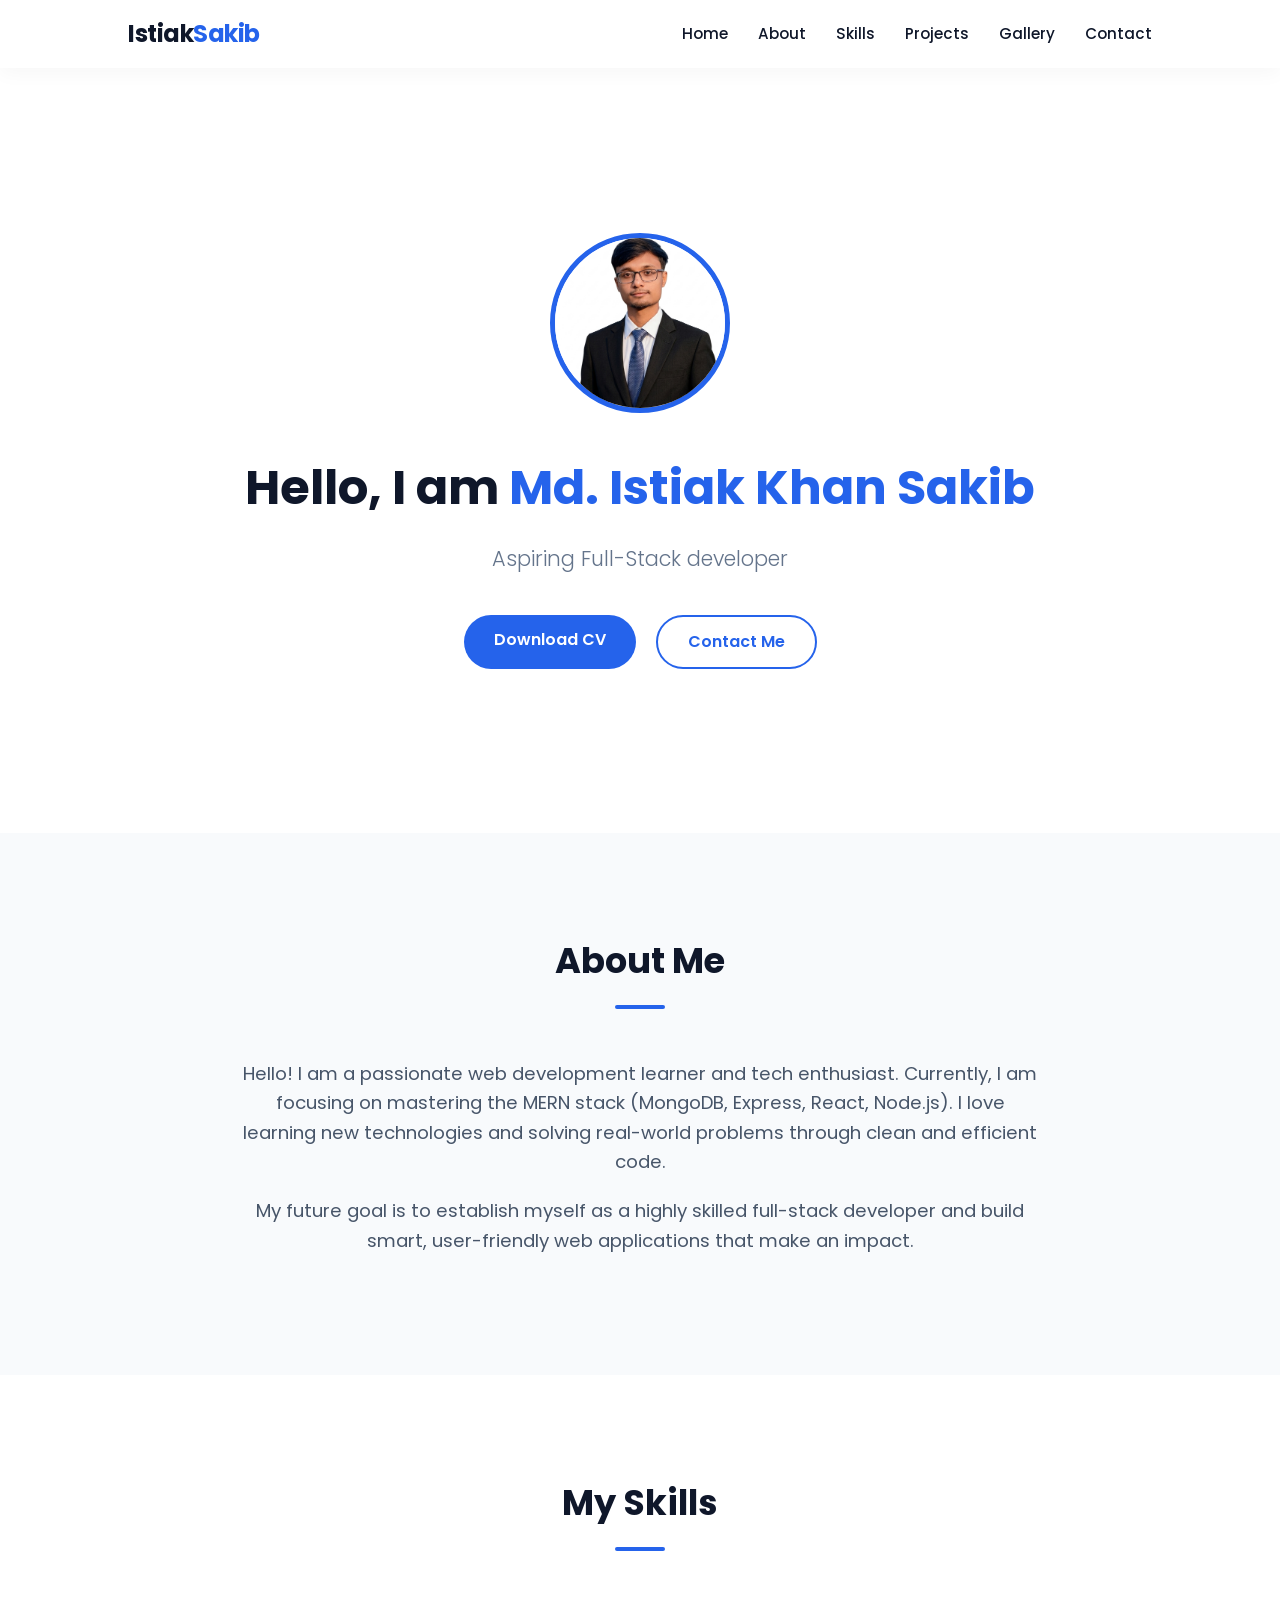
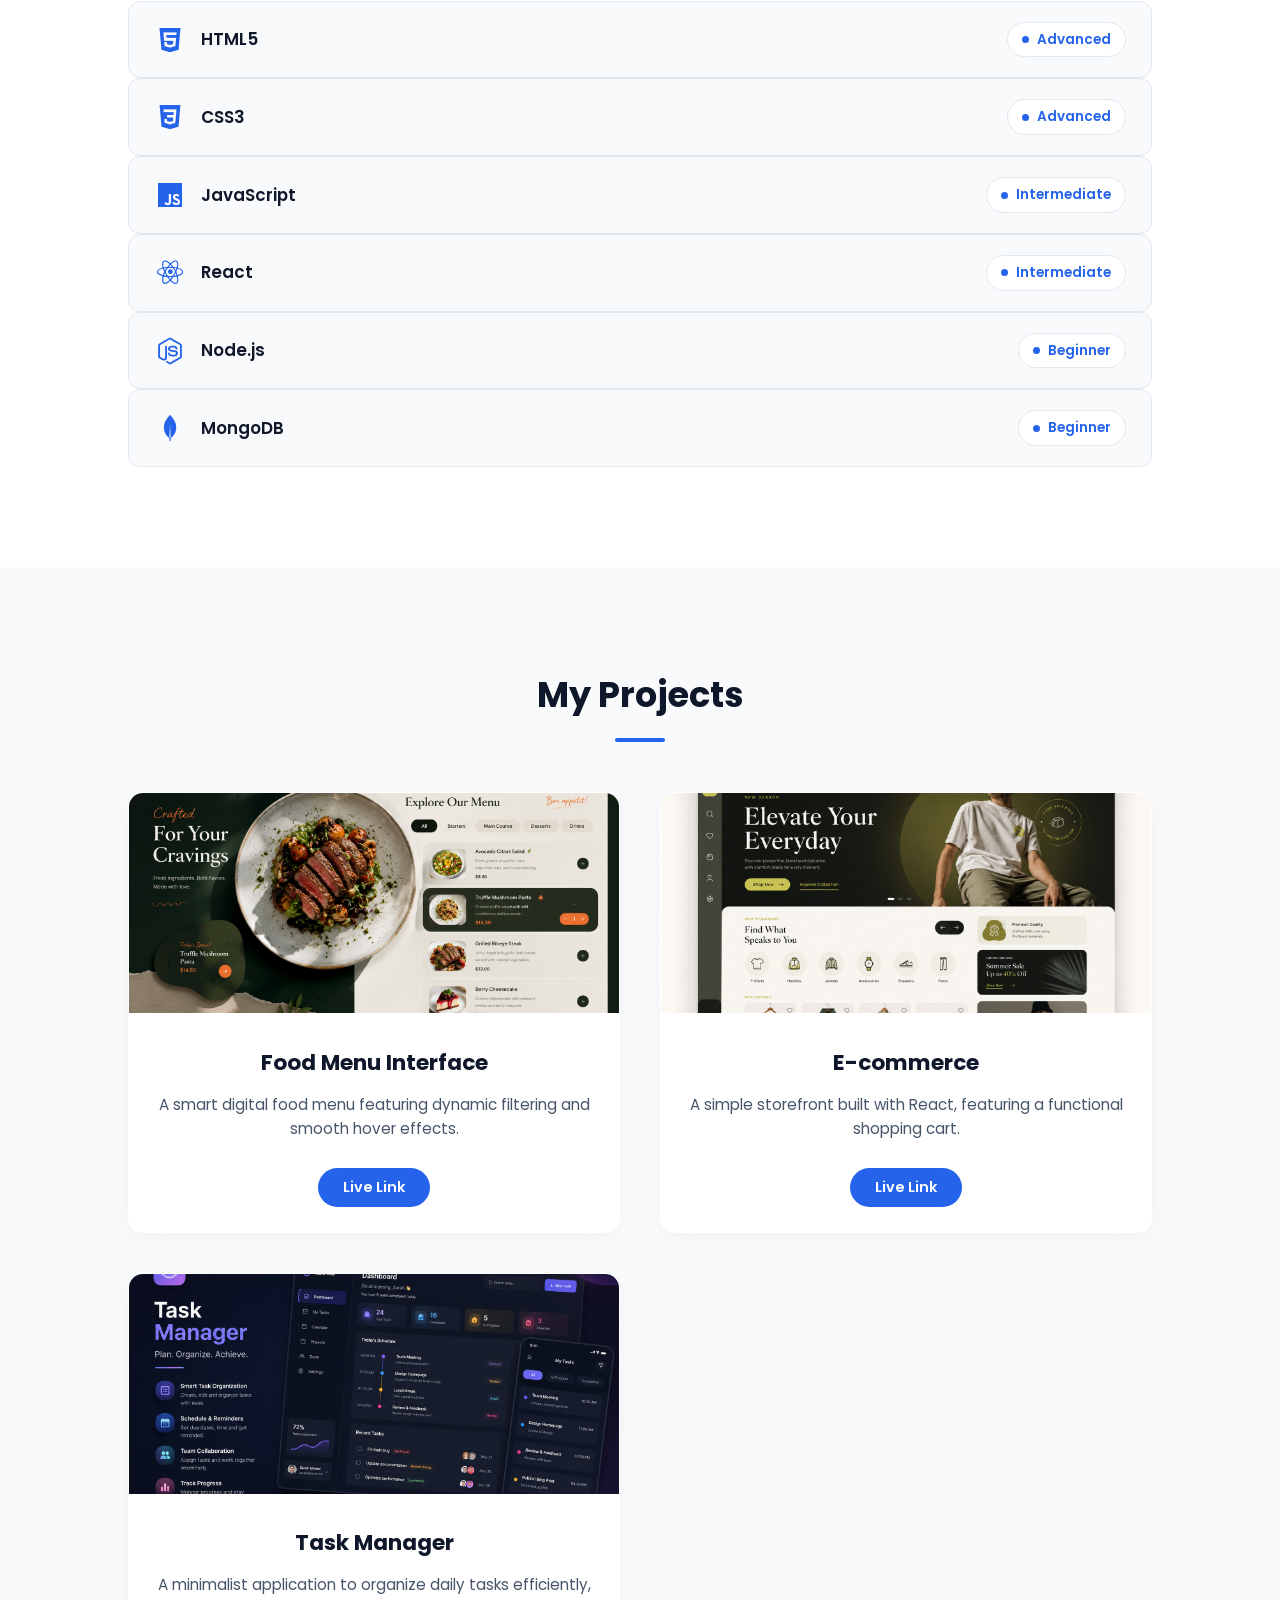
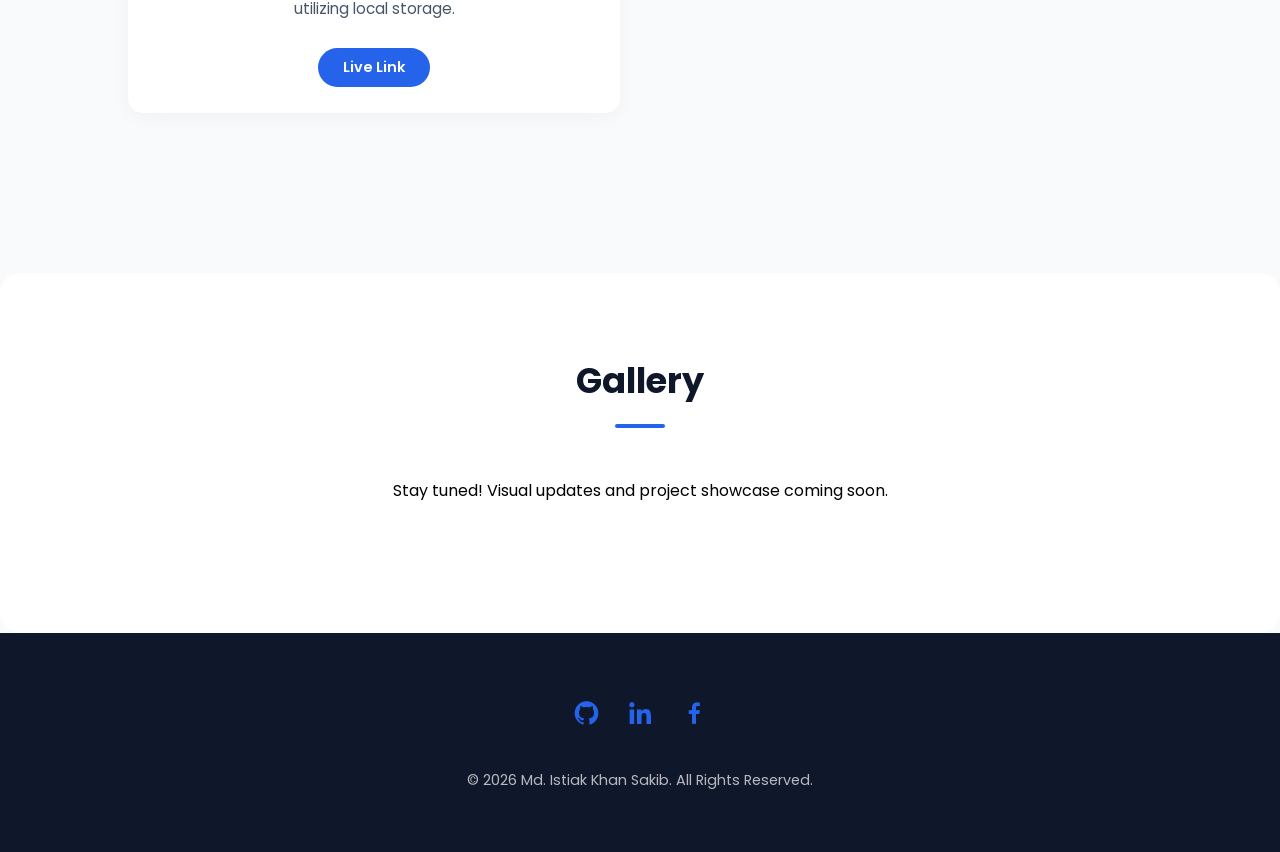
<file: index.html>
<!DOCTYPE html>
<html lang="en">
<head>
    <meta charset="UTF-8">
    <meta name="viewport" content="width=device-width, initial-scale=1.0">
    <title>My Portfolio</title>
   
    <link href="https://fonts.googleapis.com/css2?family=Poppins:wght@300;400;600;700&display=swap" rel="stylesheet">
    
    <link href='https://unpkg.com/boxicons@2.1.4/css/boxicons.min.css' rel='stylesheet'>
    <link rel="stylesheet" href="style.css">
</head>
<body>
    
    <header>
        <div class="logo">
            <a href="#home">Istiak<span class="accent">Sakib</span></a>
        </div>
        <nav>
            <ul>
                <li><a href="#home">Home</a></li>
                <li><a href="#about">About</a></li>
                <li><a href="#skills">Skills</a></li>
                <li><a href="#projects">Projects</a></li>
                <li><a href="#gallery">Gallery</a></li>
                <li><a href="#contact">Contact</a></li>
            </ul>
        </nav>
    </header>

    <section id="home" class="hero">
        <div class="hero-content">
            <img src="1000018443.png" alt="My Profile Picture" class="profile-pic">
            <h1>Hello, I am <span class="accent">Md. Istiak Khan Sakib</span></h1>
            <p>Aspiring Full-Stack developer</p>
            <div class="hero-btns">
                <a href="#" class="btn primary-btn">Download CV</a>
                <a href="#contact" class="btn secondary-btn">Contact Me</a>
            </div>
        </div>
    </section>

    <section id="about" class="about">
        <h2>About Me</h2>
        <div class="about-text">
            <p>Hello! I am a passionate web development learner and tech enthusiast. Currently, 
                I am focusing on mastering the MERN stack (MongoDB, Express, React, Node.js). I love 
                learning new technologies and solving real-world problems through clean and efficient 
                code.</p> 
                <p>My future goal is to establish myself as a highly skilled full-stack developer and 
                    build smart, user-friendly web applications that make an impact.</p>
                
        </div>
    </section>

    <section id="skills" class="skills">
        <h2>My Skills</h2>
        <div class="skill-grid">
            <div class="skill-card">
            <div class="skill-info">
                <i class="bx bxl-html5"></i>
                <span class="skill-name">HTML5</span>
            </div>
            <div class="skill-badge text-blue">
                <span class="status-dot bg-blue"></span>Advanced
            </div>
        </div>
        
        <div class="skill-card"> 
            <div class="skill-info"> 
                <i class='bx bxl-css3'></i> 
                <span class="skill-name">CSS3</span> 
            </div> 
            <div class="skill-badge text-blue"> 
                <span class="status-dot bg-blue"></span> Advanced 
            </div>
        </div>

        <div class="skill-card"> 
            <div class="skill-info"> 
                <i class='bx bxl-javascript'></i> 
                <span class="skill-name">JavaScript</span> 
            </div> 
            <div class="skill-badge text-blue"> 
                <span class="status-dot bg-blue"></span> Intermediate 
            </div> 
        </div>

        <div class="skill-card"> 
            <div class="skill-info"> 
                <i class='bx bxl-react'></i> 
                <span class="skill-name">React</span> 
            </div> 
            <div class="skill-badge text-blue"> 
                <span class="status-dot bg-blue"></span> Intermediate 
            </div> 
        </div>

        <div class="skill-card"> 
            <div class="skill-info"> 
                <i class='bx bxl-nodejs'></i> 
                <span class="skill-name">Node.js</span> 
            </div> 
            <div class="skill-badge text-blue"> 
                <span class="status-dot bg-blue"></span> Beginner 
            </div> 
        </div> 

        <div class="skill-card"> 
            <div class="skill-info"> 
                <i class='bx bxl-mongodb'></i> 
                <span class="skill-name">MongoDB</span> 
            </div> 
            <div class="skill-badge text-blue"> 
                <span class="status-dot bg-blue"></span> Beginner 
            </div> 
        </div> 
    </div>
    </section>

    <section id="projects" class="projects">
        <h2>My Projects</h2> 
        <div class="project-grid">
            <div class="card"> 
                <img src="food menu.png" alt="Food Menu Project"> 
                <div class="card-info"> 
                    <h3>Food Menu Interface</h3> 
                    <p>A smart digital food menu featuring dynamic filtering and smooth hover 
                    effects.</p> 
                    <a href="#" class="btn live-btn">Live Link</a> 
                </div> 
            </div>
            <div class="card"> 
                <img src="e commerce.png" alt="E-commerce Project"> 
                <div class="card-info"> 
                    <h3>E-commerce</h3> 
                    <p>A simple storefront built with React, featuring a functional shopping cart.</p> 
                    <a href="#" class="btn live-btn">Live Link</a> 
                </div> 
            </div>
            <div class="card"> 
                <img src="task manager.png" alt="Task App Project"> 
                <div class="card-info"> 
                    <h3>Task Manager</h3> 
                    <p>A minimalist application to organize daily tasks efficiently, utilizing local 
                    storage.</p> 
                    <a href="#" class="btn live-btn">Live Link</a> 
                </div> 
            </div> 
        </div> 
    </section>
        <section id="gallery" class="gallery"> 
            <h2>Gallery</h2> 
            <p>Stay tuned! Visual updates and project showcase coming soon.</p> 
        </section>

        <footer id="contact"> 
            <div class="social-links"> 
                <a href="https://github.com/dev-sakib03" title="GitHub"><i class='bx bxl-github'></i></a> 
                <a href="https://www.linkedin.com/" title="LinkedIn"><i class='bx bxl-linkedin'></i></a> 
                <a href="https://www.facebook.com/wow.sakib" title="Facebook"><i class='bx bxl-facebook'></i></a> 
            </div> 
            <p>&copy; 2026 Md. Istiak Khan Sakib. All Rights Reserved.</p> 
        </footer> 
     
    </body> 
    </html>
</file>
<file: style.css>
* {
    margin: 0;
    padding: 0;
    box-sizing: border-box;
}

body {
    font-family: 'Poppins', sans-serif;
    background-color: #f8fafc; 
    line-height: 1.6;
    scroll-behavior: smooth;
    overflow-x: hidden;
    
}

.accent {
    color: #2563eb; 
}


header {
    display: flex;
    justify-content: space-between;
    align-items: center;
    padding: 15px 10%;
    background-color: rgba(255, 255, 255, 0.95);
    box-shadow: 0 4px 20px rgba(0, 0, 0, 0.04); 
    position: sticky;
    top: 0;
    
}

.logo a {
    text-decoration: none;
    font-size: 1.5rem;
    font-weight: 700;
    color: #0f172a; 
    letter-spacing: -0.5px;
}

nav ul {
    list-style: none;
    display: flex;
    gap: 30px;
}

nav ul li a {
    text-decoration: none;
    color: #0f172a;
    font-weight: 500;
    transition: all 0.3s ease;
    font-size: 0.95rem;
}

nav ul li a:hover {
    color: #2563eb;
}


.hero {
    display: flex;
    justify-content: center;
    align-items: center;
    text-align: center;
    min-height: 85vh;
    padding: 40px 10%;
    background-color: #ffffff;
}

.profile-pic {
    width: 180px;
    height: 180px;
    border-radius: 50%;
    object-fit: cover;
    border: 5px solid #2563eb;
    margin-bottom: 30px;
    transition: transform 0.3s ease;
}

.profile-pic:hover {
    transform: scale(1.03);
}

.hero h1 {
    font-size: 3rem;
    margin-bottom: 15px;
    color: #0f172a;
    font-weight: 700;
}

.hero p {
    font-size: 1.3rem;
    margin-bottom: 40px;
    color: #64748b;
    font-weight: 300;
}

.btn {
    display: inline-block;
    text-decoration: none;
    padding: 12px 30px;
    border-radius: 30px;
    font-size: 16px;
    cursor: pointer;
    font-weight: 600;
    transition: all 0.3s ease;
}

.hero-btns {
    display: flex;
    justify-content: center;
    gap: 20px;
}

.primary-btn {
    background-color: #2563eb;
    color: white;
}

.primary-btn:hover {
    background-color: #1e40af; 
    transform: translateY(-2px);
}

.secondary-btn {
    background-color: transparent;
    color: #2563eb;
    border: 2px solid #2563eb;
}

.secondary-btn:hover {
    background-color: #2563eb;
    color: white;
    transform: translateY(-2px);
}

section {
    padding: 100px 10%;
}

section h2 {
    text-align: center;
    font-size: 2.2rem;
    margin-bottom: 50px;
    color: #0f172a;
    font-weight: 700;
    position: relative;
}

section h2::after {
    content: '';
    display: block;
    width: 50px;
    height: 4px;
    background-color: #2563eb;
    margin: 15px auto 0;
    border-radius: 2px;
}

.about {
    background-color: #f8fafc; 
}

.about-text {
    max-width: 800px;
    margin: 0 auto;
    text-align: center;
    font-size: 1.15rem;
    color: #475569; 
}

.about-text p {
    margin-bottom: 20px;
}

.skills{
    background-color: #ffffff;
}

.skills-grid{
    display: grid;
    grid-template-columns: repeat(auto-fit,minmax(260px,1fr));
    gap: 25px;
    max-width: 950px;
    margin: 0 auto;
    
}

.skill-card{
    background-color: #f8fafc;
    border: 1px solid #e2e8f0;
    border-radius: 12px;
    padding: 20px 25px;
    display: flex;
    justify-content: space-between;
    align-items: center;
    transition: all 0.3s cubic-bezier(0.4, 0, 0.2, 1); 
}

.skill-card:hover {
    transform: translateY(-4px);
    background-color: #ffffff; 
    border-color: #2563eb; 
    box-shadow: 0 10px 25px rgba(37, 99, 235, 0.05); 

}

.skill-info {
    display: flex;
    align-items: center;
    gap: 15px;
}

.skill-info i { 
    font-size: 2rem; 
        color: #2563eb; 
}

.skill-name { 
    font-weight: 600; 
    color: #0f172a; 
    font-size: 1.05rem;
}

.skill-badge {
    display: inline-flex;
    align-items: center;
    gap: 8px;
    font-size: 0.85rem; 
    font-weight: 600; 
    padding: 6px 14px; 
    background-color: #ffffff; 
    border-radius: 20px; 
    border: 1px solid #e2e8f0; 
}

.skill-card:hover .skill-badge { 
    background-color: rgba(37, 99, 235, 0.05); 
    border-color: rgba(37, 99, 235, 0.2);
}

.status-dot { 
    width: 7px; 
    height: 7px; 
    border-radius: 50%;
}

.text-blue { color: #2563eb; } 
.bg-blue { background-color: #2563eb; 
} 

.projects { 
    background-color: #f8fafc; 
    
} 
 
.project-grid { 
    display: grid; 
    grid-template-columns: repeat(auto-fit, minmax(320px, 1fr)); 
    gap: 40px; 
} 
 
.card { 
    background-color: #ffffff; 
    border-radius: 15px; 
    overflow: hidden; 
    box-shadow: 0 4px 20px rgba(0, 0, 0, 0.04); 
    transition: all 0.3s ease; 
    border: 1px solid transparent; 
} 
 
.card:hover { 
    transform: translateY(-6px); 
    box-shadow: 0 10px 30px rgba(0, 0, 0, 0.08); 
    border-color: rgba(37, 99, 235, 0.1); 
} 
 
.card img { 
    width: 100%; 
    height: 220px; 
    object-fit: cover; 
} 
 
.card-info { 
    padding: 25px; 
    text-align: center; 
} 
 
.card h3 { 
    font-size: 1.35rem; 
    margin-bottom: 12px; 
    color: #0f172a; 
} 
 
.card p { 
    font-size: 0.95rem; 
    margin-bottom: 25px; 
    color: #475569; 
    min-height: 50px; 
} 
 
.live-btn { 
    text-decoration: none; 
    background-color: #2563eb; 
    color: white; 
    font-size: 0.9rem; 
    padding: 8px 25px; 
} 
 
.live-btn:hover { 
    background-color: #1e40af; 
}

.gallery { 
    text-align: center; 
    background-color: #ffffff; 
    min-height: 40vh; 
    padding-top: 80px;
    margin-top: 60px;
    border-radius:20px;

}

footer { 
    background-color: #0f172a; 
    color: #ffffff; 
    text-align: center; 
    padding: 60px 10%; 
    width: 100vw;
    position: relative;
    left: 50%;
    right: 50%;
    margin-left: -50vw;
    margin-right: -50vw;
    margin-bottom: -100px;

} 
 
.social-links { 
    margin-bottom: 30px; 
    display: flex; 
    justify-content: center; 
    gap: 25px; 
} 
 
.social-links a { 
    color: #2563eb; 
    font-size: 1.8rem; 
    text-decoration: none; 
    transition: all 0.3s ease; 
} 
 
.social-links a:hover { 
color: #ffffff; 
transform: scale(1.1); 
} 
footer p { 
font-size: 0.9rem; 
color: rgba(255, 255, 255, 0.7); 
}
</file>
